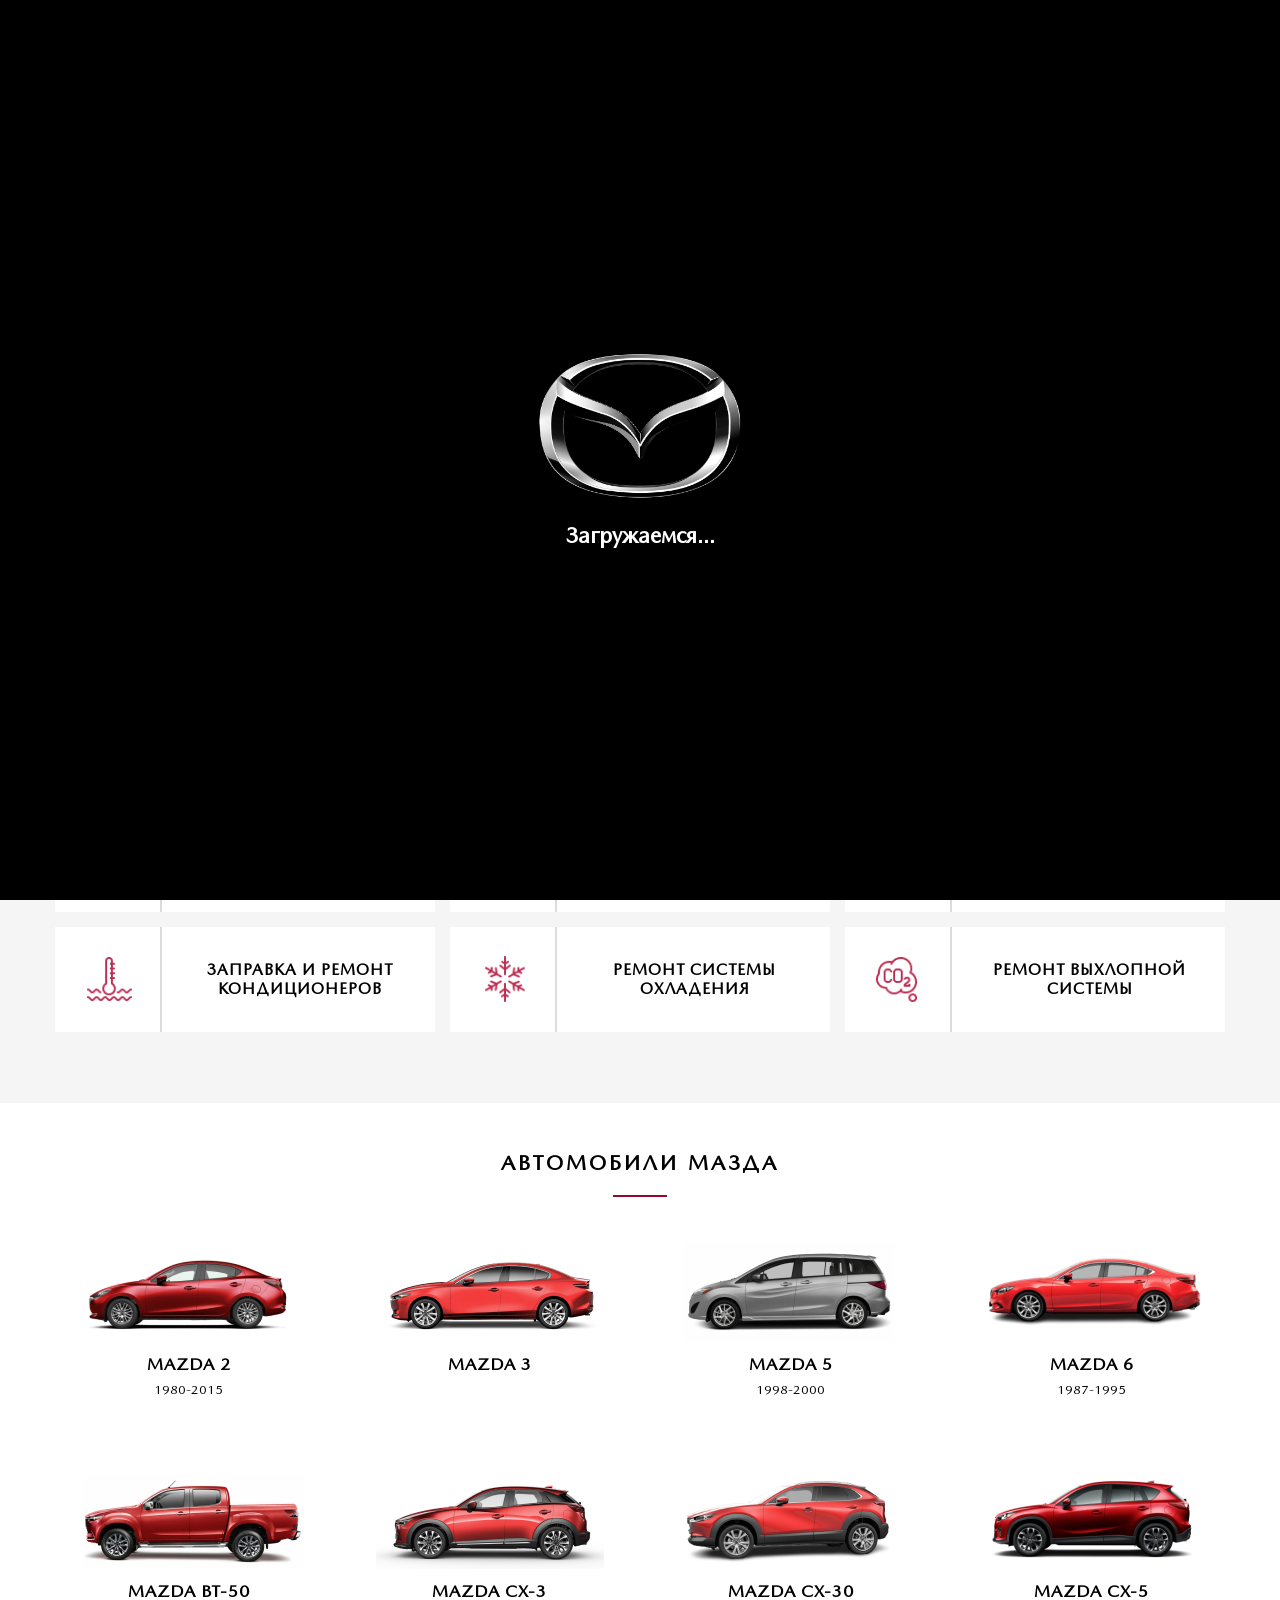
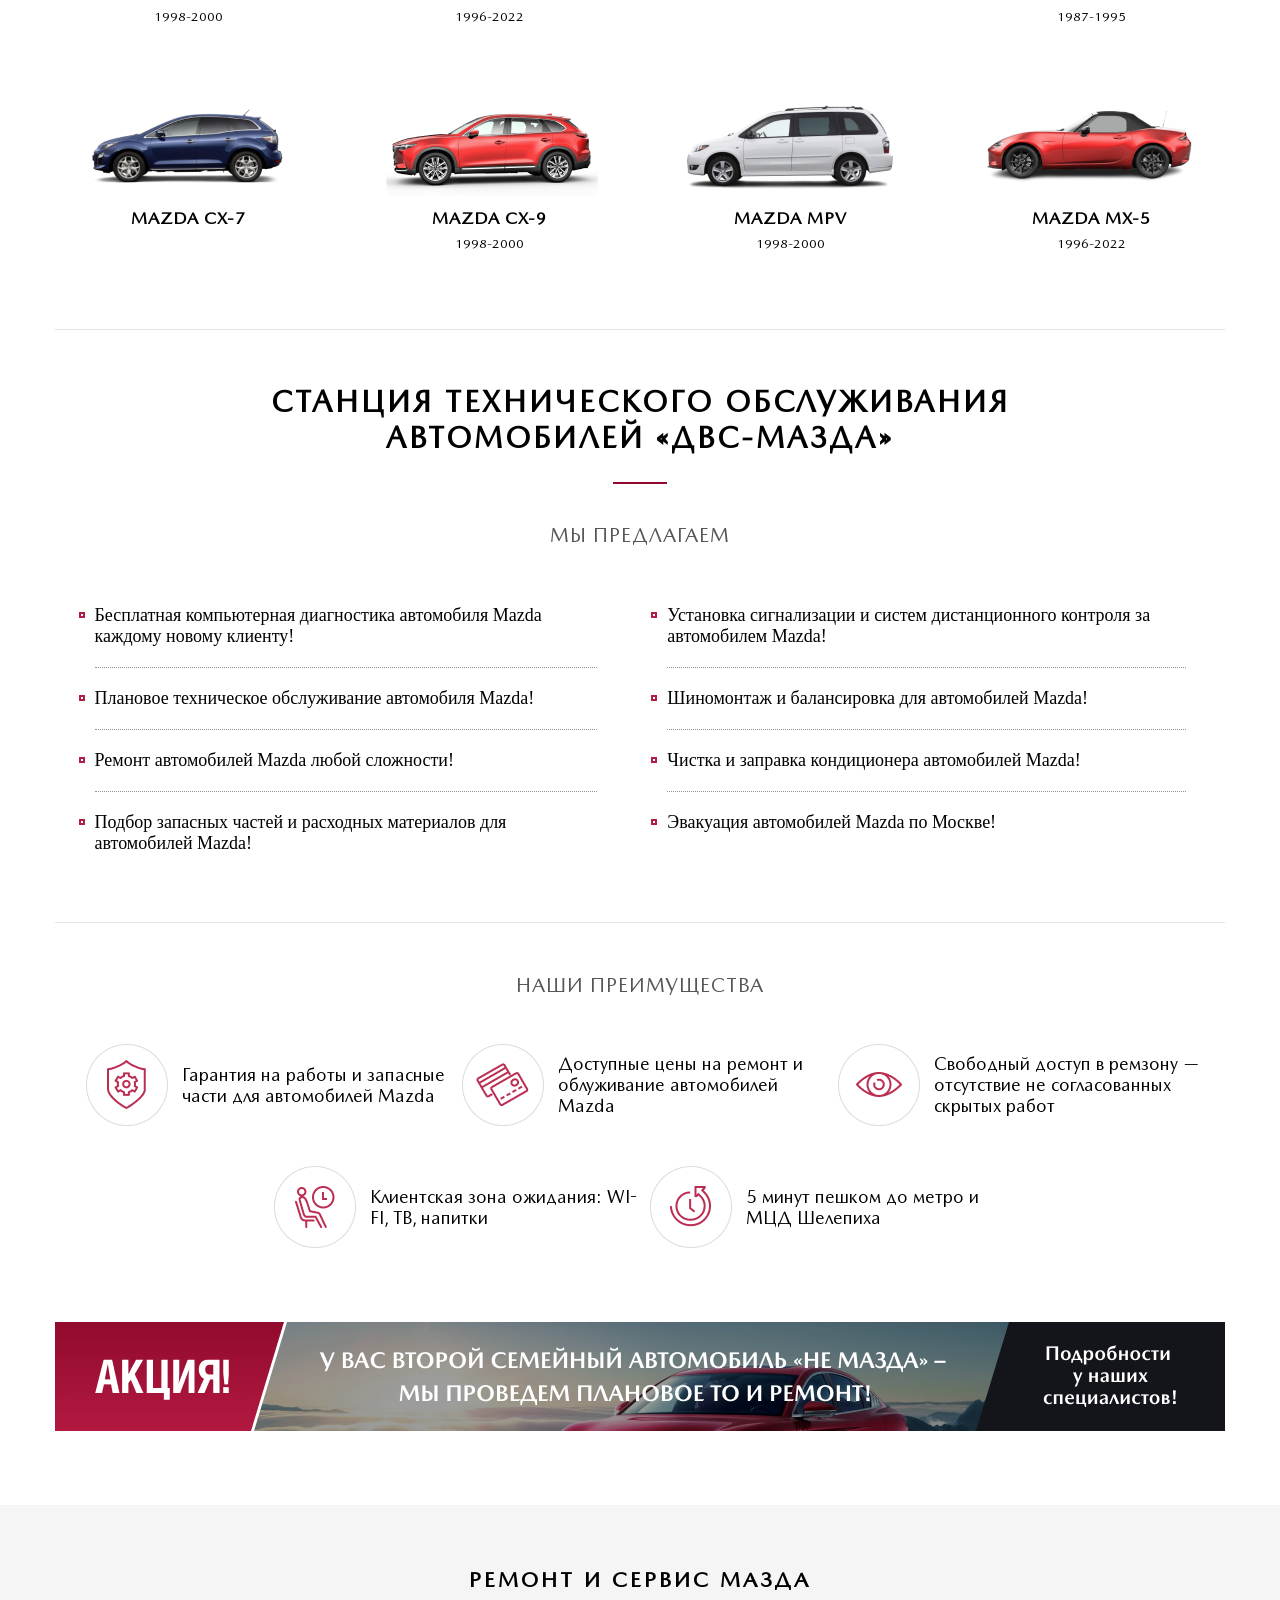
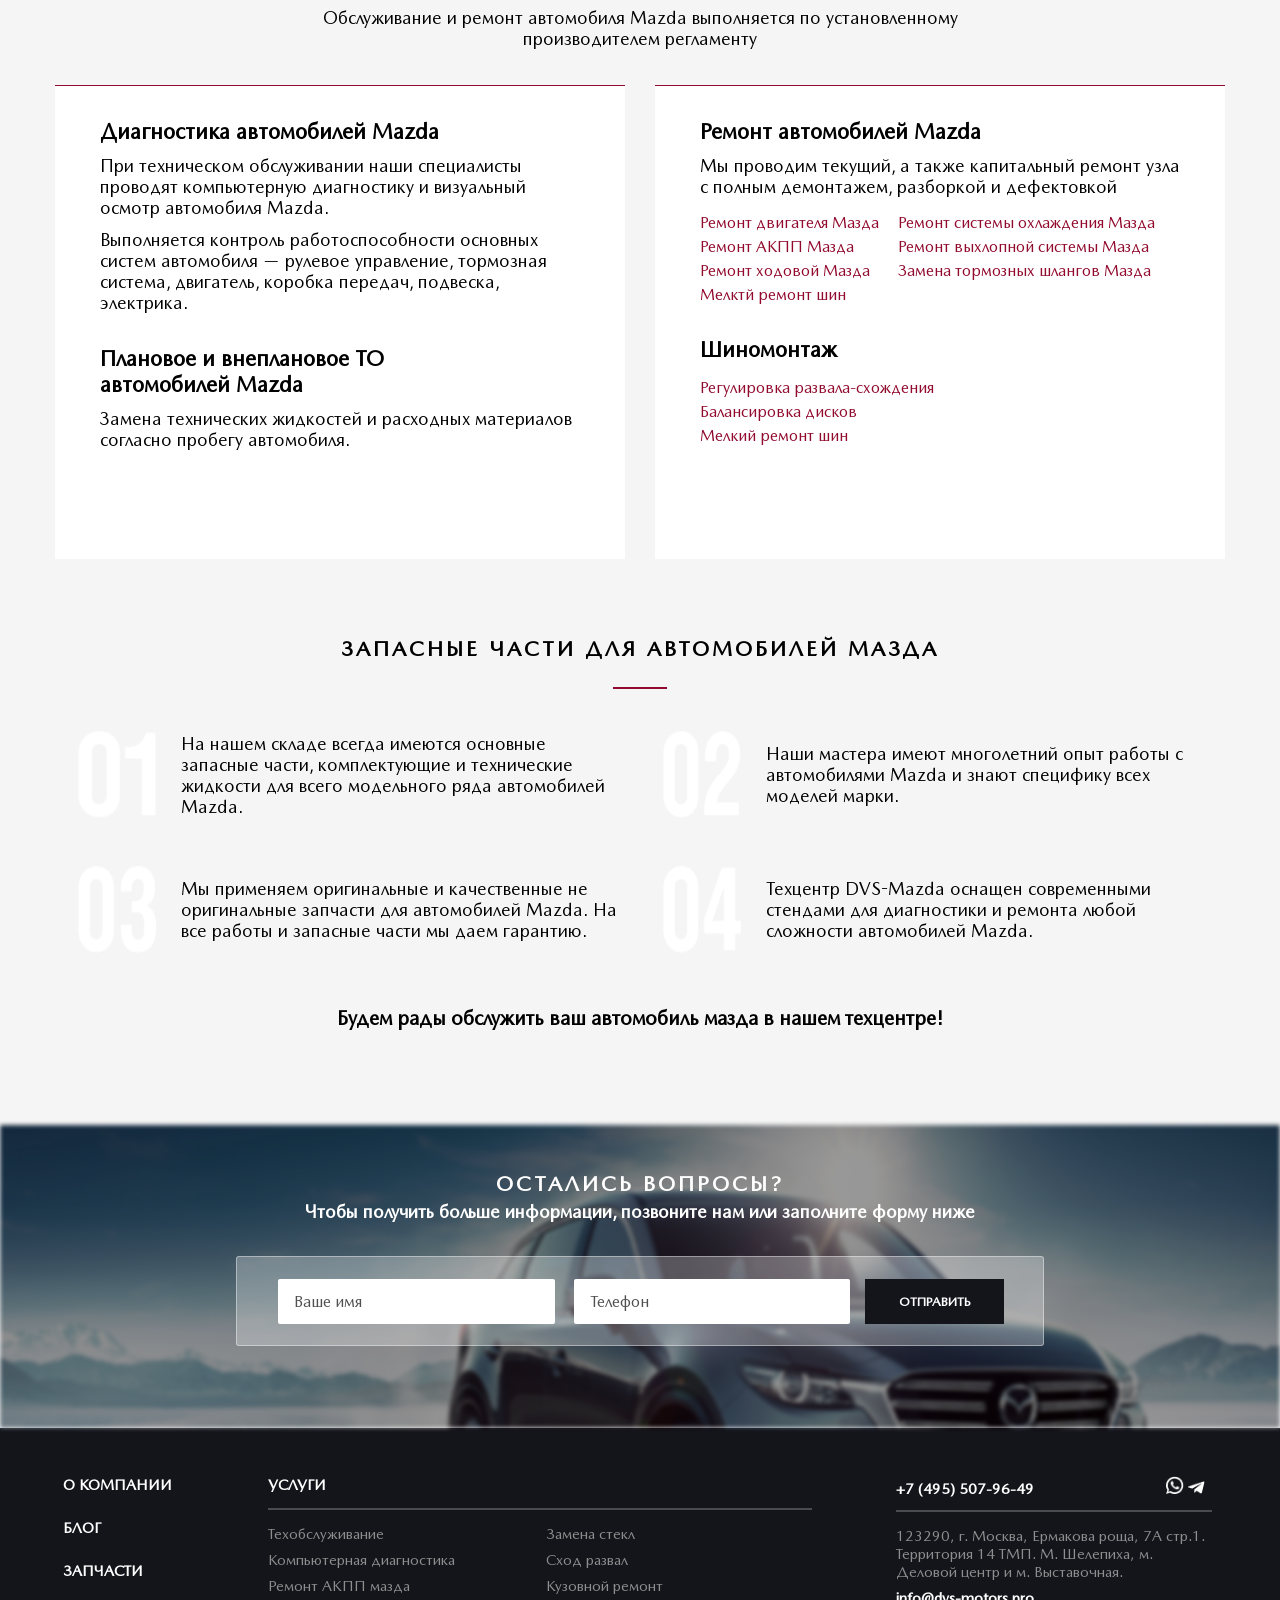
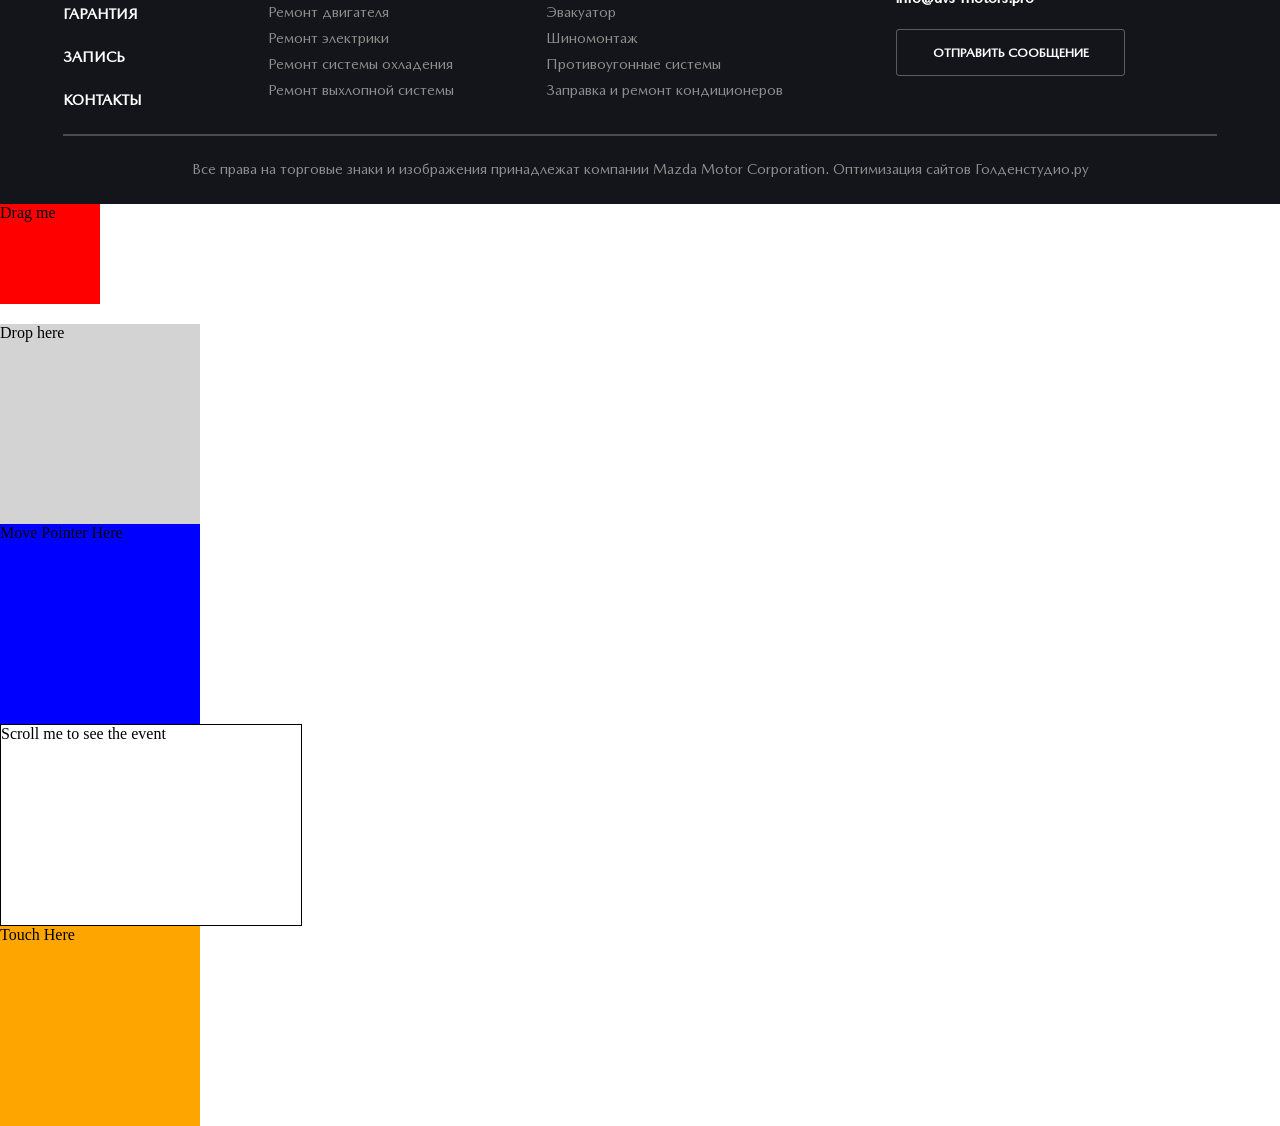
<file: Лабораторная работа 24/Task_1/index.html>
<!DOCTYPE html>
<html lang="ru">

<head>
    <meta charset="utf-8">
    <meta name="viewport" content="width=device-width, initial-scale=1.0">
    <title>Document</title>
    <link rel="stylesheet" href="index.css">
    <link rel="stylesheet" href="./css/fixed_navbar.css">
    <link rel="stylesheet" href="./css/gallery.css">
    <link rel="stylesheet" href="./css/modal_window.css">
    <link rel="stylesheet" href="./css/preloader.css">
</head>

<body>
    <div id="preloader">
        <img id="logo" src="./images/mazda_logo.png" alt="#">
        <p>Загружаемся...</p>
    </div>
    <script src="./js/preloader.js"></script>

    <header>
        <div class="block">
            <img class="header-logo" src="./images/header_logo.png" alt="#" onclick="location.reload()" />
            <p class="header-number">+7 (495) 507-96-49</p>
            <div id="openModal" class="header-button">
                <p class="header-button-text">Отправить сообщение</p>
            </div>
            <div class="header-gray-text">
                <p>Москва, Ермакова роща, 7А стр.1</p>
                <p>М. Шелепиха, м. Деловой центр и м. Выставочная.</p>
            </div>
            <div class="header-messengers">
                <img class="header-messengers-icon" src="./images/whatsapp.png" alt="#">
                <img class="header-messengers-icon" src="./images/telegram.png" alt="#">
            </div>
        </div>
    </header>

    <nav id="navbar">
        <div class="block">
            <div class="nav-menu">
                <p class="nav-menu-text-active" onclick="scrollToTop()">Главная</p>
                <p class="nav-menu-text">О компании</p>
                <p class="nav-menu-text">Блог</p>
                <p class="nav-menu-text">Услуги</p>
                <p class="nav-menu-text">Контакты</p>
            </div>
        </div>
    </nav>

    <div class="content">
        <main>
            <div id="carousel">
                <div class="gallery">
                    <div class="gallery-scroll">
                        <ul>
                            <li><img src="./images/gallery_image1.png"></li>
                            <li><img src="./images/gallery_image2.png"></li>
                            <li><img src="./images/gallery_image3.png"></li>
                            <li><img src="./images/gallery_image4.png"></li>
                        </ul>
                    </div>
                    <img class="arrow prev" src="./images/gallery_arrow.png" alt="#">
                    <div class="gallery-text">
                        <p class="gallery-font-subtitle">Технический центр</p>
                        <p class="gallery-font-title">DVS-MAZDA</p>
                        <p class="gallery-font-text">Бесплатная компьютерная диагностика</p>
                        <p class="gallery-font-text">при первом обращении</p>
                    </div>
                    <div class="gallery-selector-bar">
                        <img class="gallery-selector-bar-active-button" src="./images/gallery_active_selector.png"
                            alt="#">
                        <img class="gallery-selector-bar-button" src="./images/gallery_selector.png" alt="#">
                        <img class="gallery-selector-bar-button" src="./images/gallery_selector.png" alt="#">
                        <img class="gallery-selector-bar-button" src="./images/gallery_selector.png" alt="#">
                    </div>
                    <img class="arrow next" src="./images/gallery_arrow.png" alt="#">
                </div>
            </div>

            <div style="background-color: #F5F5F5;">
                <div class="block">
                    <div class="service-list">
                        <div class="service-list-button">
                            <img class="service-list-button-icon46x34" src="./images/service_maintenance.png" alt="#" />
                            <div class="service-list-button-line"></div>
                            <p class="service-list-button-text">Техобслуживание</p>
                        </div>
                        <div class="service-list-button">
                            <img class="service-list-button-icon34x43"
                                src="./images/service_automatic_transmission_repair.png" alt="#" />
                            <div class="service-list-button-line"></div>
                            <p class="service-list-button-text">Ремонт АКПП</p>
                        </div>
                        <div class="service-list-button">
                            <img class="service-list-button-icon46x34" src="./images/service_computer_diagnostics.png"
                                alt="#" />
                            <div class="service-list-button-line"></div>
                            <div>
                                <p class="service-list-button-text">Компьютерная</p>
                                <p class="service-list-button-text">диагностика</p>
                            </div>
                        </div>
                        <div class="service-list-button">
                            <img class="service-list-button-icon48x38" src="./images/service_wheel_alignment.png"
                                alt="#" />
                            <div class="service-list-button-line"></div>
                            <p class="service-list-button-text">Сход развала</p>
                        </div>
                        <div class="service-list-button">
                            <img class="service-list-button-icon46x29" src="./images/service_body_repair.png" alt="#" />
                            <div class="service-list-button-line"></div>
                            <p class="service-list-button-text">Кузовной ремонт</p>
                        </div>
                        <div class="service-list-button">
                            <img class="service-list-button-icon47x36" src="./images/service_tow_truck.png" alt="#" />
                            <div class="service-list-button-line"></div>
                            <p class="service-list-button-text">Эвакуатор</p>
                        </div>
                        <div class="service-list-button">
                            <img class="service-list-button-icon46x33" src="./images/service_engine_repair.png"
                                alt="#" />
                            <div class="service-list-button-line"></div>
                            <p class="service-list-button-text">Ремонт двигателя</p>
                        </div>
                        <div class="service-list-button">
                            <img class="service-list-button-icon46x31" src="./images/service_anti-theft_systems.png"
                                alt="#" />
                            <div class="service-list-button-line"></div>
                            <div>
                                <p class="service-list-button-text">Противоугонные</p>
                                <p class="service-list-button-text">системы</p>
                            </div>
                        </div>
                        <div class="service-list-button">
                            <img class="service-list-button-icon46x30" src="./images/service_electrician.png" alt="#" />
                            <div class="service-list-button-line"></div>
                            <p class="service-list-button-text">Электрика</p>
                        </div>
                        <div class="service-list-button">
                            <img class="service-list-button-icon45x44"
                                src="./images/service_air_conditioner_refilling_and_repair.png" alt="#" />
                            <div class="service-list-button-line"></div>
                            <div>
                                <p class="service-list-button-text">Заправка и ремонт</p>
                                <p class="service-list-button-text">кондиционеров</p>
                            </div>
                        </div>
                        <div class="service-list-button">
                            <img class="service-list-button-icon40x46" src="./images/service_cooling_system_repair.png"
                                alt="#" />
                            <div class="service-list-button-line"></div>
                            <div>
                                <p class="service-list-button-text">Ремонт системы</p>
                                <p class="service-list-button-text">охладения</p>
                            </div>
                        </div>
                        <div class="service-list-button">
                            <img class="service-list-button-icon41x45" src="./images/service_exhaust_system_repair.png"
                                alt="#" />
                            <div class="service-list-button-line"></div>
                            <div>
                                <p class="service-list-button-text">Ремонт выхлопной</p>
                                <p class="service-list-button-text">системы</p>
                            </div>
                        </div>
                    </div>
                </div>
            </div>

            <div class="block">
                <div class="cars-list">
                    <p class="cars-list-title">Автомобили мазда</p>
                    <div class="red-line" style="margin-bottom: clamp(27.307px, 3.556vw, 68.267px);"></div>
                    <div class="cars-list-grid">
                        <div>
                            <img class="cars-list-grid-img" src="./images/car_mazda_2.png" alt="#" />
                            <p class="cars-list-grid-text">Mazda 2</p>
                            <p class="cars-list-grid-small-text">1980-2015</p>
                        </div>
                        <div>
                            <img class="cars-list-grid-img" src="./images/car_mazda_3.png" alt="#" />
                            <p class="cars-list-grid-text">Mazda 3</p>
                        </div>
                        <div>
                            <img class="cars-list-grid-img" src="./images/car_mazda_5.png" alt="#" />
                            <p class="cars-list-grid-text">Mazda 5</p>
                            <p class="cars-list-grid-small-text">1998-2000</p>
                        </div>
                        <div>
                            <img class="cars-list-grid-img" src="./images/car_mazda_6.png" alt="#" />
                            <p class="cars-list-grid-text">Mazda 6</p>
                            <p class="cars-list-grid-small-text">1987-1995</p>
                        </div>
                        <div>
                            <img class="cars-list-grid-img" src="./images/car_mazda_bt-50.png" alt="#" />
                            <p class="cars-list-grid-text">Mazda BT-50</p>
                            <p class="cars-list-grid-small-text">1998-2000</p>
                        </div>
                        <div>
                            <img class="cars-list-grid-img" src="./images/car_mazda_cx-3.png" alt="#" />
                            <p class="cars-list-grid-text">Mazda CX-3</p>
                            <p class="cars-list-grid-small-text">1996-2022</p>
                        </div>
                        <div>
                            <img class="cars-list-grid-img" src="./images/car_mazda_cx-30.png" alt="#" />
                            <p class="cars-list-grid-text">Mazda CX-30</p>
                        </div>
                        <div>
                            <img class="cars-list-grid-img" src="./images/car_mazda_cx-5.png" alt="#" />
                            <p class="cars-list-grid-text">Mazda CX-5</p>
                            <p class="cars-list-grid-small-text">1987-1995</p>
                        </div>
                        <div>
                            <img class="cars-list-grid-img" src="./images/car_mazda_cx-7.png" alt="#" />
                            <p class="cars-list-grid-text">Mazda CX-7</p>
                        </div>
                        <div>
                            <img class="cars-list-grid-img" src="./images/car_mazda_cx-9.png" alt="#" />
                            <p class="cars-list-grid-text">Mazda CX-9</p>
                            <p class="cars-list-grid-small-text">1998-2000</p>
                        </div>
                        <div>
                            <img class="cars-list-grid-img" src="./images/car_mazda_mpv.png" alt="#" />
                            <p class="cars-list-grid-text">Mazda MPV</p>
                            <p class="cars-list-grid-small-text">1998-2000</p>
                        </div>
                        <div>
                            <img class="cars-list-grid-img" src="./images/car_mazda_mx-5.png" alt="#" />
                            <p class="cars-list-grid-text">Mazda MX-5</p>
                            <p class="cars-list-grid-small-text">1996-2022</p>
                        </div>
                    </div>
                </div>
            </div>

            <div class="block">
                <div class="maintenance">
                    <p class="maintenance-title" style="margin-top: clamp(34.79px, 4.53vw, 53px);">Станция
                        технического
                        обслуживания</p>
                    <p class="maintenance-title" style="margin-bottom: clamp(17.723px, 2.308vw, 27px);">автомобилей
                        «ДВС-МАЗДА»</p>
                    <div class="red-line" style="margin-bottom: clamp(25.6px, 3.333vw, 39px);"></div>
                    <p class="maintenance-subtitle" style="margin-bottom: clamp(26.256px, 3.419vw, 40px);">Мы
                        предлагаем
                    </p>
                    <div class="maintenance-offers">
                        <ul class="maintenance-offers-list">
                            <li>Бесплатная компьютерная диагностика автомобиля Mazda каждому новому клиенту!</li>
                            <li>Плановое техническое обслуживание автомобиля Mazda!</li>
                            <li>Ремонт автомобилей Mazda любой сложности!</li>
                            <li>Подбор запасных частей и расходных материалов для автомобилей Mazda!</li>
                        </ul>
                        <ul class="maintenance-offers-list">
                            <li>Установка сигнализации и систем дистанционного контроля за автомобилем Mazda!</li>
                            <li>Шиномонтаж и балансировка для автомобилей Mazda!</li>
                            <li>Чистка и заправка кондиционера автомобилей Mazda!</li>
                            <li>Эвакуация автомобилей Mazda по Москве!</li>
                        </ul>
                    </div>
                </div>
            </div>

            <div class="block">
                <div class="advantages">
                    <p class="advantages-subtitle" style="margin-bottom: clamp(30.851px, 4.017vw, 47px);">Наши
                        преимущества
                    </p>
                    <div class="advantages-list">
                        <div class="advantages-list-card">
                            <img class="advantages-list-card-icon" src="./images/advantages_gear_icon.png" alt="#">
                            <p class="advantages-list-card-text">Гарантия на работы и запасные части для автомобилей
                                Mazda
                            </p>
                        </div>
                        <div class="advantages-list-card">
                            <img class="advantages-list-card-icon" src="./images/advantages_card_icon.png" alt="#">
                            <p class="advantages-list-card-text">Доступные цены на ремонт и облуживание автомобилей
                                Mazda
                            </p>
                        </div>
                        <div class="advantages-list-card">
                            <img class="advantages-list-card-icon" src="./images/advantages_eye_icon.png" alt="#">
                            <p class="advantages-list-card-text">Свободный доступ в ремзону — отсутствие не
                                согласованных
                                скрытых работ</p>
                        </div>
                        <div class="advantages-list-card">
                            <img class="advantages-list-card-icon" src="./images/advantages_expectation_icon.png"
                                alt="#">
                            <p class="advantages-list-card-text">Клиентская зона ожидания: WI-FI, TB, напитки</p>
                        </div>
                        <div class="advantages-list-card">
                            <img class="advantages-list-card-icon" src="./images/advantages_timer_icon.png" alt="#">
                            <p class="advantages-list-card-text">5 минут пешком до метро и МЦД Шелепиха</p>
                        </div>
                    </div>
                    <div class="advantages-promotion"></div>
                </div>
            </div>

            <div style="background-color: #F5F5F5;">
                <div class="block">
                    <div class="repair">
                        <p class="repair-title">Ремонт и сервис мазда</p>
                        <p class="repair-text">Обслуживание и ремонт автомобиля Mazda выполняется по установленному
                        </p>
                        <p class="repair-text" style="margin-bottom: clamp(23.631px, 3.077vw, 36px);">производителем
                            регламенту</p>
                        <div>
                            <div class="repair-card" style="margin-right: clamp(19.692px, 2.564vw, 30px);">
                                <p class="repair-card-title">Диагностика автомобилей Mazda</p>
                                <p class="repair-card-text">При техническом обслуживании наши специалисты проводят
                                    компьютерную диагностику и визуальный осмотр автомобиля Mazda. </p>
                                <p class="repair-card-text">Выполняется контроль работоспособности основных систем
                                    автомобиля — рулевое управление, тормозная система, двигатель, коробка передач,
                                    подвеска, электрика.</p>
                                <p class="repair-card-title">Плановое и внеплановое ТО</p>
                                <p class="repair-card-title" style="margin-top: 0px;">автомобилей Mazda</p>
                                <p class="repair-card-text">Замена технических жидкостей и расходных материалов
                                    согласно
                                    пробегу автомобиля.</p>
                            </div>
                            <div class="repair-card">
                                <p class="repair-card-title">Ремонт автомобилей Mazda</p>
                                <p class="repair-card-text">Мы проводим текущий, а также капитальный ремонт узла с
                                    полным
                                    демонтажем, разборкой и дефектовкой</p>
                                <div>
                                    <div class="repair-card-box" style="margin-right: clamp(9.846px, 1.282vw, 15px);">
                                        <p class="repair-card-box-text">Ремонт двигателя Мазда</p>
                                        <p class="repair-card-box-text">Ремонт АКПП Мазда</p>
                                        <p class="repair-card-box-text">Ремонт ходовой Мазда</p>
                                        <p class="repair-card-box-text">Мелктй ремонт шин</p>
                                    </div>
                                    <div class="repair-card-box">
                                        <p class="repair-card-box-text">Ремонт системы охлаждения Мазда</p>
                                        <p class="repair-card-box-text">Ремонт выхлопной системы Мазда</p>
                                        <p class="repair-card-box-text">Замена тормозных шлангов Мазда</p>
                                    </div>
                                </div>
                                <p class="repair-card-title">Шиномонтаж</p>
                                <div class="repair-card-box">
                                    <p class="repair-card-box-text">Регулировка развала-схождения</p>
                                    <p class="repair-card-box-text">Балансировка дисков</p>
                                    <p class="repair-card-box-text">Мелкий ремонт шин</p>
                                </div>
                            </div>
                        </div>
                    </div>
                </div>

                <div class="block">
                    <div class="spareparts">
                        <p class="spareparts-title">Запасные части для автомобилей мазда</p>
                        <div class="red-line" style="margin-top: clamp(17.067px, 2.222vw, 26px);"></div>
                        <div class="spareparts-grid">
                            <div class="spareparts-grid-card">
                                <img class="spareparts-grid-card-icon" src="./images/spareparts_01.png" alt="#">
                                <p class="spareparts-grid-card-text">На нашем складе всегда имеются основные
                                    запасные
                                    части,
                                    комплектующие и технические жидкости для всего модельного ряда автомобилей
                                    Mazda.
                                </p>
                            </div>
                            <div class="spareparts-grid-card">
                                <img class="spareparts-grid-card-icon" src="./images/spareparts_02.png" alt="#">
                                <p class="spareparts-grid-card-text">Наши мастера имеют многолетний опыт работы с
                                    автомобилями Mazda и знают специфику всех моделей марки.</p>
                            </div>
                            <div class="spareparts-grid-card">
                                <img class="spareparts-grid-card-icon" src="./images/spareparts_03.png" alt="#">
                                <p class="spareparts-grid-card-text">Мы применяем оригинальные и качественные не
                                    оригинальные запчасти для автомобилей Mazda. На все работы и запасные части мы
                                    даем
                                    гарантию.</p>
                            </div>
                            <div class="spareparts-grid-card">
                                <img class="spareparts-grid-card-icon" src="./images/spareparts_04.png" alt="#">
                                <p class="spareparts-grid-card-text">Техцентр DVS-Mazda оснащен современными
                                    стендами
                                    для
                                    диагностики и ремонта любой сложности автомобилей Mazda.</p>
                            </div>
                        </div>
                        <p class="spareparts-text" style="margin-top: clamp(34.79px, 4.53vw, 53px);">Будем рады
                            обслужить ваш автомобиль мазда в нашем техцентре!</p>
                    </div>
                </div>
        </main>

        <footer>
            <div class="footer-top-background">
                <div class="block">
                    <div class="footer-top">
                        <p class="footer-top-title">Остались вопросы?</p>
                        <p class="footer-top-text">Чтобы получить больше информации, позвоните нам или заполните
                            форму
                            ниже
                        </p>
                        <div class="footer-top-form">
                            <input id="nameHax" class="footer-top-form-input"
                                style="margin-right: clamp(12.472px, 1.624vw, 19px);" placeholder="Ваше имя" />
                            <input id="telHax" class="footer-top-form-input"
                                style="margin-right: clamp(9.846px, 1.282vw, 15px);" placeholder="Телефон" />
                            <div class="footer-top-form-button">
                                <p class="footer-top-form-button-text">Отправить</p>
                            </div>
                        </div>
                    </div>
                </div>
            </div>
            <div class="footer-bottom-background">
                <div class="block">
                    <div class="footer-bottom">
                        <div class="footer-bottom-navigation">
                            <p class="footer-bottom-subtitle">О компании</p>
                            <p class="footer-bottom-subtitle">Блог</p>
                            <p class="footer-bottom-subtitle">Запчасти</p>
                            <p class="footer-bottom-subtitle">Гарантия</p>
                            <p class="footer-bottom-subtitle">Запись</p>
                            <p class="footer-bottom-subtitle">Контакты</p>
                        </div>
                        <div class="footer-bottom-services">
                            <p class="footer-bottom-subtitle" style="margin-bottom: clamp(9.19px, 1.197vw, 14px);">
                                Услуги
                            </p>
                            <div class="footer-bottom-gray-line"></div>
                            <div class="footer-bottom-services-textbox"
                                style="margin-right: clamp(57.108px, 7.436vw, 87px);;">
                                <p class="footer-bottom-text">Техобслуживание</p>
                                <p class="footer-bottom-text">Компьютерная диагностика</p>
                                <p class="footer-bottom-text">Ремонт АКПП мазда</p>
                                <p class="footer-bottom-text">Ремонт двигателя</p>
                                <p class="footer-bottom-text">Ремонт электрики</p>
                                <p class="footer-bottom-text">Ремонт системы охладения</p>
                                <p class="footer-bottom-text">Ремонт выхлопной системы</p>
                            </div>
                            <div class="footer-bottom-services-textbox">
                                <p class="footer-bottom-text">Замена стекл</p>
                                <p class="footer-bottom-text">Сход развал</p>
                                <p class="footer-bottom-text">Кузовной ремонт</p>
                                <p class="footer-bottom-text">Эвакуатор</p>
                                <p class="footer-bottom-text">Шиномонтаж</p>
                                <p class="footer-bottom-text">Противоугонные системы</p>
                                <p class="footer-bottom-text">Заправка и ремонт кондиционеров</p>
                            </div>
                        </div>
                        <div class="footer-bottom-contacts">
                            <div style="margin-bottom: clamp(7.877px, 1.026vw, 12px);">
                                <p class="footer-bottom-contacts-subtitle">+7 (495) 507-96-49</p>
                                <img class="footer-bottom-contacts-whatsapp" src="./images/footer_bottom_whatsapp.png"
                                    alt="#" />
                                <img class="footer-bottom-contacts-telegram" src="./images/footer_bottom_telegram.png"
                                    alt="#" />
                            </div>
                            <div class="footer-bottom-gray-line"></div>
                            <p class="footer-bottom-text" style="width: clamp(207.426px, 27.009vw, 316px);">123290,
                                г.
                                Москва, Ермакова роща, 7А стр.1. Территория 14 ТМП. М.
                                Шелепиха, м. Деловой центр и м. Выставочная.</p>
                            <p class="footer-bottom-contacts-email">info@dvs-motors.pro</p>
                            <div class="footer-bottom-contacts-button">
                                <p class="footer-bottom-contacts-button-text">Отправить сообщение</p>
                            </div>
                        </div>
                        <div class="footer-bottom-gray-line" style="margin-bottom: clamp(15.754px, 2.051vw, 24px);">
                        </div>
                        <p class="footer-bottom-text" style="margin-bottom: 0px; text-align: center;">Все права на
                            торговые знаки и изображения принадлежат компании Mazda Motor Corporation. Оптимизация
                            сайтов Голденстудио.ру</p>
                    </div>
                </div>
            </div>
        </footer>
    </div>

    <div id="myModal" class="modal">
        <div class="modal-content">
            <span class="close">&times;</span>
            <form class="modal-form">
                <textarea id="message" placeholder="Введите ваше сообщение" rows="4"></textarea>
                <button type="button" id="submitMessage">Отправить</button>
            </form>
        </div>
    </div>

    <script src="https://ajax.googleapis.com/ajax/libs/jquery/3.6.0/jquery.min.js"></script>
    <script src="./js/fixed_navbar.js"></script>
    <script src="./js/gallery.js"></script>
    <script src="./js/page_up.js"></script>
    <script src="./js/number_valid.js"></script>
    <script src="./js/name_valid.js"></script>
    <script src="./js/input_check.js"></script>
    <script src="./js/modal_window.js"></script>

    <div id="draggable" draggable="true" style="width: 100px; height: 100px; background-color: red;">Drag me</div>
    <div id="dropzone" style="width: 200px; height: 200px; background-color: lightgray; margin-top: 20px;">Drop here
    </div>

    <script>
        const draggable = document.getElementById("draggable");
        const dropzone = document.getElementById("dropzone");

        draggable.addEventListener("dragstart", (e) => {
            e.dataTransfer.setData("text/plain", "This is the draggable element");
        });

        dropzone.addEventListener("dragover", (e) => {
            e.preventDefault();
        });

        dropzone.addEventListener("drop", (e) => {
            e.preventDefault();
            const data = e.dataTransfer.getData("text/plain");
            dropzone.textContent = data;
        });
    </script>

    <div id="pointerElement" style="width: 200px; height: 200px; background-color: blue;">Move Pointer Here</div>

    <script>
        const pointerElement = document.getElementById("pointerElement");

        pointerElement.addEventListener("pointerdown", () => {
            pointerElement.style.backgroundColor = "green";
        });

        pointerElement.addEventListener("pointerup", () => {
            pointerElement.style.backgroundColor = "blue";
        });

        pointerElement.addEventListener("pointermove", (e) => {
            pointerElement.textContent = `Pointer at (${e.clientX}, ${e.clientY})`;
        });
    </script>

    <div id="scrollable" style="width: 300px; height: 200px; overflow: scroll; border: 1px solid black;">
        <div style="height: 600px;">Scroll me to see the event</div>
    </div>

    <script>
        const scrollable = document.getElementById("scrollable");

        scrollable.addEventListener("scroll", () => {
            console.log("Scrolling...");
        });
    </script>

    <div id="touchElement" style="width: 200px; height: 200px; background-color: orange;">Touch Here</div>

    <script>
        const touchElement = document.getElementById("touchElement");

        touchElement.addEventListener("touchstart", () => {
            touchElement.style.backgroundColor = "yellow";
        });

        touchElement.addEventListener("touchend", () => {
            touchElement.style.backgroundColor = "orange";
        });

        touchElement.addEventListener("touchmove", (e) => {
            touchElement.textContent = `Touch point at (${e.touches[0].clientX}, ${e.touches[0].clientY})`;
        });
    </script>

</body>

</html>
</file>
<file: Лабораторная работа 24/Task_1/index.css>
::-webkit-scrollbar {
    width: 3px;
}

::-webkit-scrollbar-thumb {
    background: #5A5A5A;
}

::-webkit-scrollbar-track {
    background: rgba(0, 0, 0, 0.2);
}

:root {
    --header-margin-right: clamp(26.685px, 3.475vw, 41px);
    --header-messengers-icon-size: clamp(27.336px, 3.559vw, 42px);

    --gallery-arrow-button-size: clamp(28.16px, 3.667vw, 70.4px);

    --service-list-button-icon-size-46px: clamp(30.195px, 3.932vw, 46px);
}



html {
    overflow-y: scroll;
    overflow-x: hidden;
    min-width: 768px;
}

body {
    min-width: 768px;
    margin: 0px;
}

p {
    font-family: 'MazdaTypeCyrillicRegular';
    margin: 0px;
}

header {
    background-color: #14141B;
}

input {
    all: unset;
}



.block {
    display: flex;
    width: clamp(768px, 100vw, 1170px);
    margin-right: auto;
    margin-left: auto;
    align-items: center;
}

.red-line {
    display: flex;
    margin: 0px auto;
    width: clamp(32.427px, 4.222vw, 81.067px);
    height: clamp(1.28px, 0.167vw, 3.2px);
    background-color: #910A2D;
}



.header-logo {
    width: clamp(126.264px, 16.441vw, 194px);
    height: clamp(34.723px, 4.521vw, 53.35px);
    margin-top: clamp(7.81px, 1.017vw, 12px);
    margin-bottom: clamp(16.043px, 2.089vw, 24.65px);
    margin-right: var(--header-margin-right);
    cursor: pointer;
    user-select: none;
}

.header-number {
    position: relative;
    top: clamp(-5.858px, 0.763vw, -9px);
    color: #FFFFFF;
    font-size: clamp(11.715px, 1.525vw, 18px);
    margin-right: var(--header-margin-right);
}

.header-button {
    width: clamp(135.376px, 17.627vw, 208px);
    height: clamp(27.336px, 3.559vw, 42px);
    border: 1px solid #5a5a5f;
    border-radius: 3px;
    margin-top: clamp(11.715px, 1.525vw, 18px);
    margin-bottom: clamp(19.525px, 2.542vw, 30px);
    margin-right: var(--header-margin-right);
    text-align: center;
    display: grid;
    align-items: center;
    cursor: pointer;
    box-sizing: border-box;
}

.header-button-text {
    color: white;
    font-size: clamp(7.81px, 1.017vw, 12px);
    text-transform: uppercase;
    user-select: none
}

.header-gray-text {
    color: #B6B6B6;
    font-size: clamp(9.763px, 1.271vw, 15px);
    margin-right: var(--header-margin-right);
}

.header-messengers {
    display: inline;
    user-select: none;
}

.header-messengers-icon {
    width: var(--header-messengers-icon-size);
    height: var(--header-messengers-icon-size);
    cursor: pointer;
    user-select: none;
}



.nav-menu {
    margin-top: clamp(14.319px, 1.864vw, 22px);
    margin-bottom: clamp(13.668px, 1.78vw, 21px);
    margin-left: clamp(9.112px, 1.186vw, 14px);
    color: #3C3C3C;
    font-size: clamp(9.112px, 1.186vw, 14px);
    text-transform: uppercase;
    user-select: none;
    font-weight: bold;
    letter-spacing: 3px;
}

.nav-menu-text {
    display: inline;
    margin-right: clamp(26.685px, 3.475vw, 41px);
    cursor: pointer;
    position: relative;
}

.nav-menu-text:after {
    position: absolute;
    content: '';
    left: 0px;
    bottom: -2px;
    display: block;
    width: 0px;
    height: 2px;
    transition: 0.3s;
    background: #910A2D;
}

.nav-menu-text-active {
    display: inline;
    margin-right: clamp(26.685px, 3.475vw, 41px);
    cursor: pointer;
    position: relative;
}

.nav-menu-text-active:after {
    position: absolute;
    content: '';
    left: 0px;
    bottom: -2px;
    display: block;
    width: 100%;
    height: 2px;
    background: #910A2D;
}



.gallery {
    position: relative;
    width: 100%;
    height: 28.1vw;
    min-height: 215.8px;
}

.gallery-text {
    position: absolute;
    top: 3.5vw;
    left: 17.5vw;
    color: white;
}

.gallery-font-subtitle {
    font-size: clamp(9.387px, 1.222vw, 23.467px);
    text-transform: uppercase;
    letter-spacing: clamp(1.68px, 0.219vw, 4.2px);
    margin-bottom: clamp(0.853px, 0.111vw, 2.133px);
}

.gallery-font-title {
    font-size: clamp(21.333px, 2.778vw, 53.333px);
    text-transform: uppercase;
    margin-bottom: clamp(3.84px, 0.5vw, 9.6px);
    font-weight: bold;
}

.gallery-font-text {
    font-size: clamp(7.168px, 0.933vw, 17.92px);
}

.gallery-selector-bar {
    display: inline-flex;
    align-items: center;
    position: absolute;
    top: 24.111vw;
    left: 47.333vw;
}

.gallery-selector-bar-button {
    width: clamp(2.56px, 0.333vw, 6.4px);
    height: clamp(2.56px, 0.333vw, 6.4px);
    margin-right: clamp(9.387px, 1.222vw, 23.467px);
    cursor: pointer;
    user-select: none;
}

.gallery-selector-bar-active-button {
    width: clamp(8.533px, 1.111vw, 21.333px);
    height: clamp(8.533px, 1.111vw, 21.333px);
    margin-right: clamp(6.4px, 0.833vw, 16px);
    cursor: pointer;
    user-select: none;
}



.service-list {
    display: grid;
    grid-template-columns: repeat(3, clamp(247.322px, 32.203vw, 380px));
    grid-template-rows: repeat(4, clamp(68.339px, 8.898vw, 105px));
    gap: clamp(9.763px, 1.271vw, 15px);
    margin-top: clamp(37.415px, 4.872vw, 57px);
    margin-bottom: clamp(46.605px, 6.068vw, 71px);
    align-self: center;
    box-sizing: border-box;
    margin-left: auto;
    margin-right: auto;
}

.service-list-button {
    width: 100%;
    height: 100%;
    display: grid;
    grid-template-columns: clamp(68.923px, 8.974vw, 105px) 2px clamp(180.513px, 23.504vw, 275px);
    align-items: center;
    text-align: center;
    background-color: white;
    cursor: pointer;
    user-select: none;
}

.service-list-button-icon46x34 {
    width: var(--service-list-button-icon-size-46px);
    height: clamp(22.318px, 2.906vw, 34px);
    margin-left: clamp(21.005px, 2.735vw, 32px);
    margin-right: clamp(17.723px, 2.308vw, 27px);
}

.service-list-button-icon34x43 {
    width: clamp(22.318px, 2.906vw, 34px);
    height: clamp(28.226px, 3.675vw, 43px);
    margin-left: clamp(26.256px, 3.419vw, 40px);
    margin-right: clamp(22.318px, 2.906vw, 34px);
}

.service-list-button-icon48x38 {
    width: clamp(31.508px, 4.103vw, 48px);
    height: clamp(24.944px, 3.248vw, 38px);
    margin-left: clamp(19.036px, 2.479vw, 29px);
    margin-right: clamp(18.379px, 2.393vw, 28px);
}

.service-list-button-icon46x29 {
    width: var(--service-list-button-icon-size-46px);
    height: clamp(19.036px, 2.479vw, 29px);
    margin-left: clamp(19.692px, 2.564vw, 30px);
    margin-right: clamp(19.036px, 2.479vw, 29px);
}

.service-list-button-icon47x36 {
    width: clamp(30.851px, 4.017vw, 47px);
    height: clamp(23.631px, 3.077vw, 36px);
    margin-left: clamp(20.349px, 2.65vw, 31px);
    margin-right: clamp(17.723px, 2.308vw, 27px);
}

.service-list-button-icon46x33 {
    width: var(--service-list-button-icon-size-46px);
    height: clamp(21.662px, 2.821vw, 33px);
    margin-left: clamp(19.692px, 2.564vw, 30px);
    margin-right: clamp(19.036px, 2.479vw, 29px);
}

.service-list-button-icon46x31 {
    width: var(--service-list-button-icon-size-46px);
    height: clamp(20.349px, 2.65vw, 31px);
    margin-left: clamp(19.692px, 2.564vw, 30px);
    margin-right: clamp(19.036px, 2.479vw, 29px);
}

.service-list-button-icon46x30 {
    width: var(--service-list-button-icon-size-46px);
    height: clamp(19.692px, 2.564vw, 30px);
    margin-left: clamp(21.005px, 2.735vw, 32px);
    margin-right: clamp(17.723px, 2.308vw, 27px);
}

.service-list-button-icon45x44 {
    width: clamp(29.538px, 3.846vw, 45px);
    height: clamp(28.882px, 3.761vw, 44px);
    margin-left: clamp(21.005px, 2.735vw, 32px);
    margin-right: clamp(18.379px, 2.393vw, 28px);
}

.service-list-button-icon40x46 {
    width: clamp(26.256px, 3.419vw, 40px);
    height: var(--service-list-button-icon-size-46px);
    margin-left: clamp(22.974px, 2.991vw, 35px);
    margin-right: clamp(19.692px, 2.564vw, 30px);
}

.service-list-button-icon41x45 {
    width: clamp(26.913px, 3.504vw, 41px);
    height: clamp(29.538px, 3.846vw, 45px);
    margin-left: clamp(20.349px, 2.65vw, 31px);
    margin-right: clamp(21.662px, 2.821vw, 33px);
}

.service-list-button-line {
    width: 100%;
    height: 100%;
    background-color: #DBDBDB;
}

.service-list-button-text {
    text-transform: uppercase;
    font-weight: 700;
    font-size: clamp(10.503px, 1.368vw, 16px);
    letter-spacing: 1px;
}



.cars-list {
    width: 100%;
}

.cars-list-title {
    font-size: clamp(12.8px, 1.667vw, 32px);
    font-weight: 700;
    text-transform: uppercase;
    margin-top: clamp(28.587px, 3.722vw, 71.467px);
    margin-bottom: clamp(11.947px, 1.556vw, 29.867px);
    letter-spacing: 3px;
    text-align: center;
}

.cars-list-grid {
    display: grid;
    width: min-content;
    grid-template-columns: repeat(4, clamp(149.662px, 19.487vw, 228px));
    gap: clamp(47.918px, 6.239vw, 73px);
    text-align: center;
    margin: 0px auto;
}

.cars-list-grid-img {
    width: 100%;
    height: clamp(64.985px, 8.462vw, 99px);
}

.cars-list-grid-text {
    font-size: clamp(11.159px, 1.453vw, 17px);
    font-weight: 700;
    text-transform: uppercase;
    margin-top: clamp(5.251px, 0.684vw, 8px);
    margin-bottom: clamp(5.251px, 0.684vw, 8px);
    letter-spacing: 1px;
}

.cars-list-grid-small-text {
    font-size: clamp(8.533px, 1.111vw, 13px);
    font-weight: 400;
}



.maintenance {
    width: 100%;
    margin-top: clamp(51.2px, 6.667vw, 78px);
    margin-bottom: clamp(32.821px, 4.274vw, 50px);
    border-top: 1px solid #E3E3E3;
    border-bottom: 1px solid #E3E3E3;
}

.maintenance-title {
    font-size: clamp(19.692px, 2.564vw, 30px);
    font-weight: 700;
    text-transform: uppercase;
    letter-spacing: 3px;
    text-align: center;
}

.maintenance-subtitle {
    font-size: clamp(13.128px, 1.709vw, 20px);
    font-weight: 400;
    color: #565656;
    text-transform: uppercase;
    letter-spacing: 1px;
    text-align: center;
}

.maintenance-offers {
    width: clamp(742.4px, 96.667vw, 1131px);
    display: grid;
    grid-template-columns: auto auto;
    column-gap: clamp(19.692px, 2.564vw, 30px);
    margin: 0px auto;
}

.maintenance-offers-list {
    list-style-image: url("./images/maintenance_marker.png");
    font-size: clamp(11.815px, 1.538vw, 18px);
    font-weight: 400;
    padding: 0px clamp(13.128px, 1.709vw, 20px);
}

.maintenance-offers-list li {
    padding-bottom: clamp(13.128px, 1.709vw, 20px);
    margin-bottom: clamp(13.128px, 1.709vw, 20px);
    border-bottom: 1px #939393 dotted;
}

.maintenance-offers-list li:last-child {
    padding-bottom: 0px;
    margin-bottom: clamp(32.821px, 4.274vw, 50px);
    border-bottom: none;
}



.advantages {
    width: 100%;
    text-align: center;
}

.advantages-subtitle {
    font-size: clamp(13.128px, 1.709vw, 20px);
    font-weight: 400;
    color: #565656;
    text-transform: uppercase;
    letter-spacing: 1px;
    text-align: center;
}

.advantages-list {
    display: flex;
    justify-content: center;
    flex-wrap: wrap;
    padding: 0px 4px;
}

.advantages-list-card {
    display: grid;
    width: min-content;
    grid-template-columns: clamp(53.826px, 7.009vw, 82px) clamp(177.231px, 23.077vw, 270px);
    grid-template-rows: clamp(53.826px, 7.009vw, 82px);
    column-gap: clamp(9.19px, 1.197vw, 14px);
    align-items: center;
    text-align: left;
    margin-left: clamp(6.564px, 0.855vw, 10px);
    margin-bottom: clamp(26.256px, 3.419vw, 40px);
}

.advantages-list-card-icon {
    width: 100%;
    height: 100%;
}

.advantages-list-card-text {
    font-size: clamp(11.815px, 1.538vw, 18px);
    font-weight: 400;
}

.advantages-promotion {
    margin-top: clamp(22.318px, 2.906vw, 34px);
    width: 100%;
    height: clamp(71.549px, 9.316vw, 109px);
    background-image: url("./images/advantages-banner.png");
    background-size: 100% 100%;
    margin-bottom: clamp(48.574px, 6.325vw, 74px);
}



.repair {
    width: 100%;
    padding-top: clamp(40.697px, 5.299vw, 62px);
}

.repair-title {
    font-size: clamp(12.8px, 1.667vw, 32px);
    font-weight: 700;
    margin-bottom: clamp(9.846px, 1.282vw, 15px);
    text-transform: uppercase;
    letter-spacing: 3px;
    text-align: center;
}

.repair-text {
    font-size: clamp(11.815px, 1.538vw, 18px);
    font-weight: 400;
    text-align: center;
}

.repair-card {
    float: left;
    width: clamp(374.154px, 48.718vw, 570px);
    height: clamp(311.138px, 40.513vw, 474px);
    background-color: white;
    border-top: 1px solid #910A2D;
    padding: 0px clamp(29.538px, 3.846vw, 45px);
    box-sizing: border-box;
}

.repair-card-title {
    display: block;
    margin-top: clamp(21.005px, 2.735vw, 32px);
    font-size: clamp(14.441px, 1.88vw, 22px);
    font-weight: 700;
}

.repair-card-text {
    margin-top: clamp(7.221px, 0.94vw, 11px);
    font-size: clamp(11.815px, 1.538vw, 18px);
    font-weight: 400;
}

.repair-card-box {
    vertical-align: top;
    display: inline-block;
    margin-top: clamp(7.221px, 0.94vw, 11px);
}

.repair-card-box-text {
    color: #910A2D;
    font-size: clamp(10.503px, 1.368vw, 16px);
    margin-top: clamp(3.282px, 0.427vw, 5px);
}

.spareparts {
    width: 100%;
    margin-top: clamp(50.544px, 6.581vw, 77px);
    margin-bottom: clamp(62.359px, 8.12vw, 95px);
}

.spareparts-title {
    font-size: clamp(12.8px, 1.667vw, 32px);
    font-weight: 700;
    text-transform: uppercase;
    margin-bottom: clamp(17.067px, 2.222vw, 26px);
    letter-spacing: 3px;
    text-align: center;
}

.spareparts-grid {
    width: min-content;
    display: grid;
    grid-template-columns: repeat(2, clamp(354.462px, 46.154vw, 540px));
    column-gap: clamp(29.538px, 3.846vw, 45px);
    row-gap: clamp(31.508px, 4.103vw, 48px);
    margin-top: clamp(27.569px, 3.59vw, 42px);
    margin-left: auto;
    margin-right: auto;
}

.spareparts-grid-card {
    display: flex;
    align-items: center;
}

.spareparts-grid-card-icon {
    display: inline;
    width: clamp(51.2px, 6.667vw, 78px);
    height: clamp(57.108px, 7.436vw, 87px);
    margin-right: clamp(16.41px, 2.137vw, 25px);
}

.spareparts-grid-card-text {
    display: inline;
    font-size: clamp(11.815px, 1.538vw, 18px);
    font-weight: 400;
}

.spareparts-text {
    width: 100%;
    text-align: center;
    font-size: clamp(13.128px, 1.709vw, 20px);
    font-weight: 700;
}

.footer-top-background {
    width: 100%;
    /*background-image: url("./images/footer_background.png");
    background-size: 100% 100%;
    background-color: black;*/
    padding-top: clamp(30.195px, 3.932vw, 46px);
    padding-bottom: clamp(53.826px, 7.009vw, 82px);
    backdrop-filter: blur(10px);
}

.footer-top-background::before {
    content: '';
    position: absolute;
    left: 0; right: 0; top: 0; bottom: 0;
    z-index: -1;
    background: url("./images/footer_background.png") center / cover no-repeat;
    background-size: 100% 100%;
    background-color: black;
    filter: blur(2px);
}

.footer-top {
    width: 100%;
}

.footer-top-title {
    font-size: clamp(12.8px, 1.667vw, 32px);
    font-weight: 700;
    text-transform: uppercase;
    letter-spacing: 3px;
    text-align: center;
    color: white;
    margin-bottom: clamp(3.282px, 0.427vw, 5px);
}

.footer-top-text {
    text-align: center;
    font-size: clamp(11.815px, 1.538vw, 18px);
    font-weight: 700;
    color: white;
    margin-bottom: clamp(22.318px, 2.906vw, 34px);
}

.footer-top-form {
    display: flex;
    margin-left: auto;
    margin-right: auto;
    width: clamp(530.379px, 69.06vw, 808px);
    height: clamp(59.077px, 7.692vw, 90px);
    border-radius: clamp(1.969px, 0.256vw, 3px);
    background-color: rgba(255, 255, 255, 0.28);
    border: 1px solid rgba(255, 255, 255, 0.4);
    align-items: center;
    padding-left: clamp(26.913px, 3.504vw, 41px);
    padding-right: clamp(25.6px, 3.333vw, 39px);
    box-sizing: border-box;
}

.footer-top-form-input {
    width: clamp(179.856px, 23.419vw, 274px);
    height: clamp(29.538px, 3.846vw, 45px);
    background-color: white;
    border-radius: clamp(1.313px, 0.171vw, 2px);
    padding-left: clamp(10.503px, 1.368vw, 16px);
    font-family: 'MazdaTypeCyrillicRegular';
    font-size: clamp(10.503px, 1.368vw, 16px);
    font-weight: 400;
    color: black;
}

.footer-top-form-input::placeholder {
    font-family: 'MazdaTypeCyrillicRegular';
    font-size: clamp(10.503px, 1.368vw, 16px);
    font-weight: 400;
    color: #4F4F4F;
    user-select: none;
}

.footer-top-form-button {
    width: clamp(95.836px, 12.479vw, 146px);
    height: clamp(29.538px, 3.846vw, 45px);
    background-color: #14141B;
    display: grid;
    align-items: center;
    text-align: center;
    user-select: none;
    cursor: pointer;
}

.footer-top-form-button-text {
    font-size: clamp(8.533px, 1.111vw, 13px);
    font-weight: 700;
    color: white;
    text-transform: uppercase;
}

.footer-bottom-background {
    width: 100%;
    background-color: #14141B;
}

.footer-bottom {
    width: 100%;
    padding-top: clamp(31.508px, 4.103vw, 48px);
    padding-left: clamp(5.251px, 0.684vw, 8px);
    padding-right: clamp(5.251px, 0.684vw, 8px);
    padding-bottom: clamp(17.067px, 2.222vw, 26px);
    user-select: none;
}

.footer-bottom-navigation {
    display: inline-block;
    width: min-content;
    margin-right: clamp(60.39px, 7.863vw, 92px);
}

.footer-bottom-subtitle {
    width: max-content;
    font-size: clamp(9.846px, 1.282vw, 15px);
    font-weight: 700;
    color: white;
    text-transform: uppercase;
    margin-bottom: clamp(16.41px, 2.137vw, 25px);
    user-select: text;
}

.footer-bottom-services {
    vertical-align: top;
    display: inline-block;
    width: clamp(357.087px, 46.496vw, 544px);
    margin-right: clamp(52.513px, 6.838vw, 80px);
}

.footer-bottom-gray-line {
    width: 100%;
    height: 0px;
    border: 1px solid #D0D0D04A;
    box-sizing: border-box;
    margin-bottom: clamp(9.846px, 1.282vw, 15px);
}

.footer-bottom-services-textbox {
    display: inline-block;
    width: max-content;
}

.footer-bottom-text {
    font-size: clamp(9.846px, 1.282vw, 15px);
    font-weight: 400;
    color: #8E8E8E;
    margin-bottom: clamp(5.251px, 0.684vw, 8px);
    user-select: text;
}

.footer-bottom-contacts {
    display: inline-block;
    width: max-content;
    vertical-align: top;
}

.footer-bottom-contacts-subtitle {
    display: inline;
    width: max-content;
    font-size: clamp(9.846px, 1.282vw, 15px);
    font-weight: 700;
    color: white;
    text-transform: uppercase;
    margin-right: clamp(84.021px, 10.94vw, 128px);
    user-select: text;
}

.footer-bottom-contacts-whatsapp {
    width: clamp(11.94px, 1.555vw, 18.19px);
    height: clamp(11.94px, 1.555vw, 18.19px);
    user-select: text;
}

.footer-bottom-contacts-telegram {
    width: clamp(10.759px, 1.401vw, 16.39px);
    height: clamp(9.026px, 1.175vw, 13.75px);
    user-select: text;
}

.footer-bottom-contacts-email {
    display: inline-block;
    width: max-content;
    font-size: clamp(9.846px, 1.282vw, 15px);
    font-weight: 700;
    color: white;
    margin-bottom: clamp(14.441px, 1.88vw, 22px);
    user-select: text;
}

.footer-bottom-contacts-button {
    width: clamp(149.005px, 19.402vw, 227px);
    height: clamp(29.538px, 3.846vw, 45px);
    display: grid;
    border: 1px solid rgba(255, 255, 255, 0.3);
    border-radius: clamp(1.969px, 0.256vw, 3px);
    align-items: center;
    cursor: pointer;
}

.footer-bottom-contacts-button-text {
    font-size: clamp(8.533px, 1.111vw, 13px);
    font-weight: 700;
    color: white;
    text-transform: uppercase;
    text-align: center;
}


@media (hover: hover) {
    .nav-menu-text:hover:after {
        width: 100%;
    }

    .cars-list-grid-img:hover {
        transform: scale(1.1);
        cursor: pointer;
    }
}

@media (hover: none) {
    .nav-menu-text:active:after {
        width: 100%;
    }

    .cars-list-grid-img:active {
        transform: scale(1.1);
    }
}

@font-face {
    font-family: "MazdaTypeCyrillicRegular";
    src: url("./fonts/MazdaTypeCyrillicRegular.ttf") format("truetype");
    font-style: normal;
    font-weight: normal;
}
</file>
<file: Лабораторная работа 24/Task_1/css/fixed_navbar.css>
#navbar {
    background-color: white;
}

.sticky {
    position: fixed;
    top: 0;
    width: 100%;
    box-shadow: 0px 2px 20px black;
    z-index: 100;
}

.sticky+.content {
    padding-top: 60px;
}
</file>
<file: Лабораторная работа 24/Task_1/css/gallery.css>
.arrow {
  position: absolute;
  width: var(--gallery-arrow-button-size);
  height: var(--gallery-arrow-button-size);
  top: 11.222vw;
  cursor: pointer;
  user-select: none;
}

.prev {
  left: 5.056vw;
}

.next {
  transform: scaleX(-1);
  left: 90.333vw;
}

.gallery-scroll {
  overflow: hidden;
  height: 100%;
}

.gallery-scroll img {
  display: block;
  width: 100vw;
  height: 28.1vw;
  min-height: 215.8px;
  min-width: 768px;
  user-select: none;
}

.gallery-scroll ul {
  width: 10000px;
  margin: 0;
  padding: 0;
  list-style: none;
  transition: margin-left 250ms;
  font-size: 0;
}

.gallery-scroll li {
  display: inline-block;
}
</file>
<file: Лабораторная работа 24/Task_1/css/modal_window.css>
.modal {
    display: none;
    position: fixed;
    z-index: 1;
    left: 0;
    top: 0;
    width: 100%;
    height: 100%;
    overflow: auto;
    background-color: rgba(0, 0, 0, 0.4);
    padding-top: 60px;
}

.modal-content {
    background-color: #fefefe;
    margin: 5% auto;
    padding: 20px;
    border: 1px solid #888;
    width: 80%;
    max-width: 600px;
}

.close {
    color: #aaa;
    float: right;
    font-size: 28px;
    font-weight: bold;
}

.close:hover,
.close:focus {
    color: black;
    text-decoration: none;
    cursor: pointer;
}

.modal-form {
    display: flex;
    flex-direction: column;
}

.modal-form input,
.modal-form textarea {
    margin-bottom: 10px;
    padding: 10px;
    font-size: 16px;
}

.modal-form button {
    padding: 10px;
    font-size: 16px;
    cursor: pointer;
}
</file>
<file: Лабораторная работа 24/Task_1/css/preloader.css>
#preloader {
    position: fixed;
    flex-direction: column;
    top: 0;
    left: 0;
    right: 0;
    bottom: 0;
    background-color: black;
    color: white;
    z-index: 9999;
    display: flex;
    justify-content: center;
    align-items: center;
    font-size: 24px;
    user-select: none;
}

#preloader p {
    font-weight: 700;
    font-size: clamp(13.6px, 1.771vw, 34px);
}

#logo {
    width: 300px;
    height: 150px;
    margin-bottom: 20px;
    animation: rotateY 2s linear infinite;
    transform-style: preserve-3d;
}

@keyframes rotateY {
    0% {
        transform: rotateY(0deg);
    }

    100% {
        transform: rotateY(360deg);
    }
}
</file>
